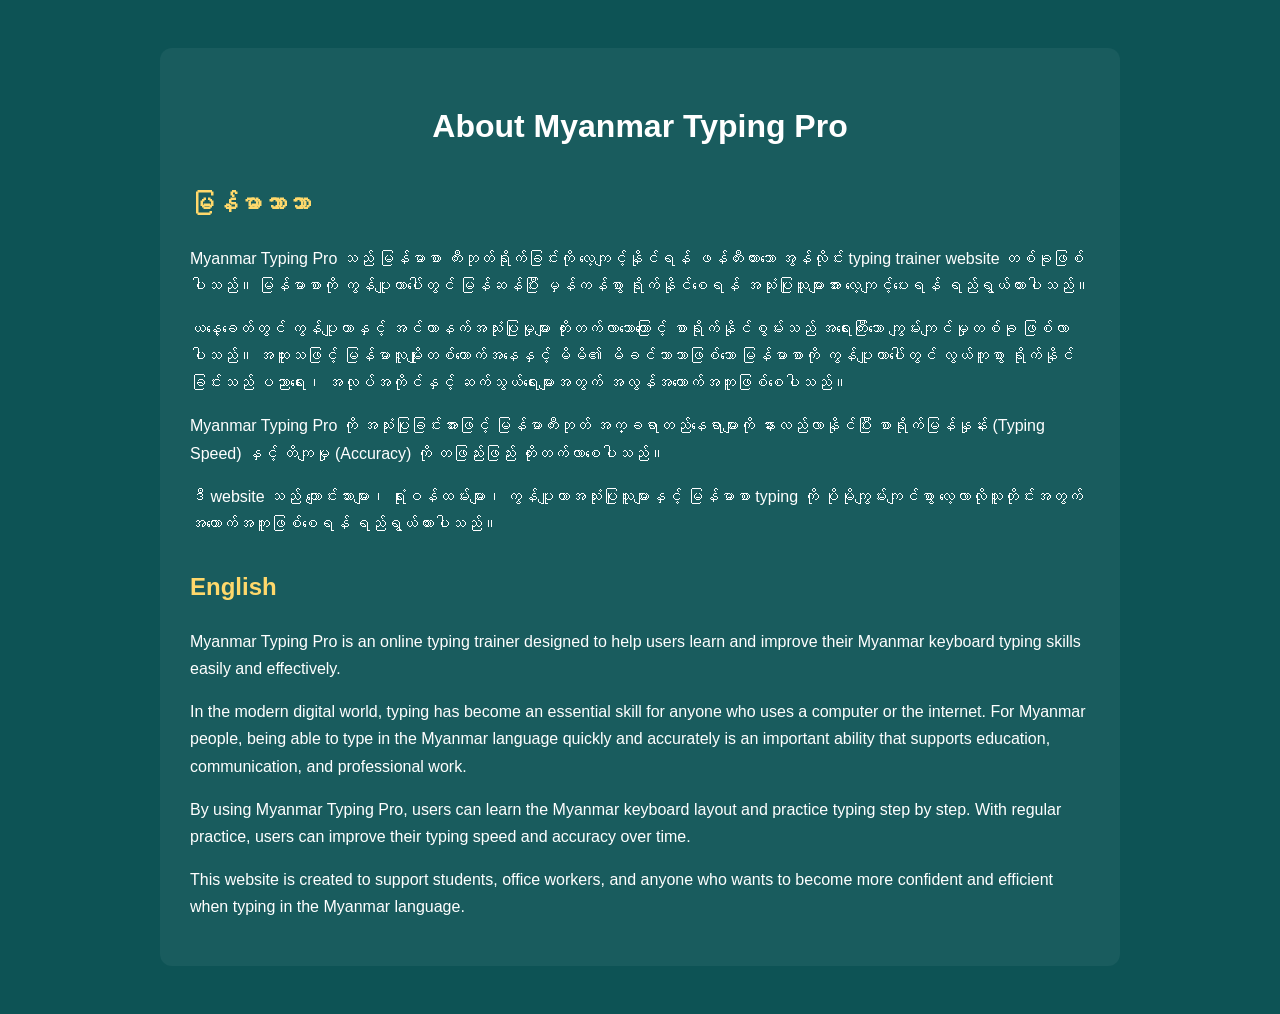
<file: about.html>
<!DOCTYPE html>
<html lang="en">
<head>
<meta charset="UTF-8">
<title>About - Myanmar Typing Pro</title>

<style>
body{
font-family: Arial, sans-serif;
background:#0d5355;
color:white;
padding:40px;
line-height:1.7;
}

.container{
max-width:900px;
margin:auto;
background:rgba(255,255,255,0.05);
padding:30px;
border-radius:12px;
}

h1{
text-align:center;
margin-bottom:30px;
}

h2{
margin-top:30px;
color:#ffd86b;
}

p{
margin-bottom:15px;
}

a{
color:#7cffc4;
}
</style>

</head>

<body>

<div class="container">

<h1>About Myanmar Typing Pro</h1>

<h2>မြန်မာဘာသာ</h2>

<p>
Myanmar Typing Pro သည် မြန်မာစာ ကီးဘုတ်ရိုက်ခြင်းကို လေ့ကျင့်နိုင်ရန်
ဖန်တီးထားသော အွန်လိုင်း typing trainer website တစ်ခုဖြစ်ပါသည်။
မြန်မာစာကို ကွန်ပျူတာပေါ်တွင် မြန်ဆန်ပြီး မှန်ကန်စွာ ရိုက်နိုင်စေရန်
အသုံးပြုသူများအား လေ့ကျင့်ပေးရန် ရည်ရွယ်ထားပါသည်။
</p>

<p>
ယနေ့ခေတ်တွင် ကွန်ပျူတာနှင့် အင်တာနက်အသုံးပြုမှုများ တိုးတက်လာသောကြောင့်
စာရိုက်နိုင်စွမ်းသည် အရေးကြီးသော ကျွမ်းကျင်မှုတစ်ခု ဖြစ်လာပါသည်။
အထူးသဖြင့် မြန်မာလူမျိုးတစ်ယောက်အနေနှင့်
မိမိ၏ မိခင်ဘာသာဖြစ်သော မြန်မာစာကို ကွန်ပျူတာပေါ်တွင်
လွယ်ကူစွာ ရိုက်နိုင်ခြင်းသည် ပညာရေး၊ အလုပ်အကိုင်နှင့်
ဆက်သွယ်ရေးများအတွက် အလွန်အထောက်အကူဖြစ်စေပါသည်။
</p>

<p>
Myanmar Typing Pro ကို အသုံးပြုခြင်းအားဖြင့်
မြန်မာကီးဘုတ် အက္ခရာတည်နေရာများကို နားလည်လာနိုင်ပြီး
စာရိုက်မြန်နှုန်း (Typing Speed) နှင့် တိကျမှု (Accuracy)
ကို တဖြည်းဖြည်း တိုးတက်လာစေပါသည်။
</p>

<p>
ဒီ website သည် ကျောင်းသားများ၊
ရုံးဝန်ထမ်းများ၊ ကွန်ပျူတာအသုံးပြုသူများနှင့်
မြန်မာစာ typing ကို ပိုမိုကျွမ်းကျင်စွာ လေ့လာလိုသူတိုင်းအတွက်
အထောက်အကူဖြစ်စေရန် ရည်ရွယ်ထားပါသည်။
</p>


<h2>English</h2>

<p>
Myanmar Typing Pro is an online typing trainer designed to help users learn
and improve their Myanmar keyboard typing skills easily and effectively.
</p>

<p>
In the modern digital world, typing has become an essential skill for anyone
who uses a computer or the internet. For Myanmar people, being able to type
in the Myanmar language quickly and accurately is an important ability that
supports education, communication, and professional work.
</p>

<p>
By using Myanmar Typing Pro, users can learn the Myanmar keyboard layout
and practice typing step by step. With regular practice, users can improve
their typing speed and accuracy over time.
</p>

<p>
This website is created to support students, office workers,
and anyone who wants to become more confident and efficient
when typing in the Myanmar language.
</p>

</div>

</body>
</html>
</file>
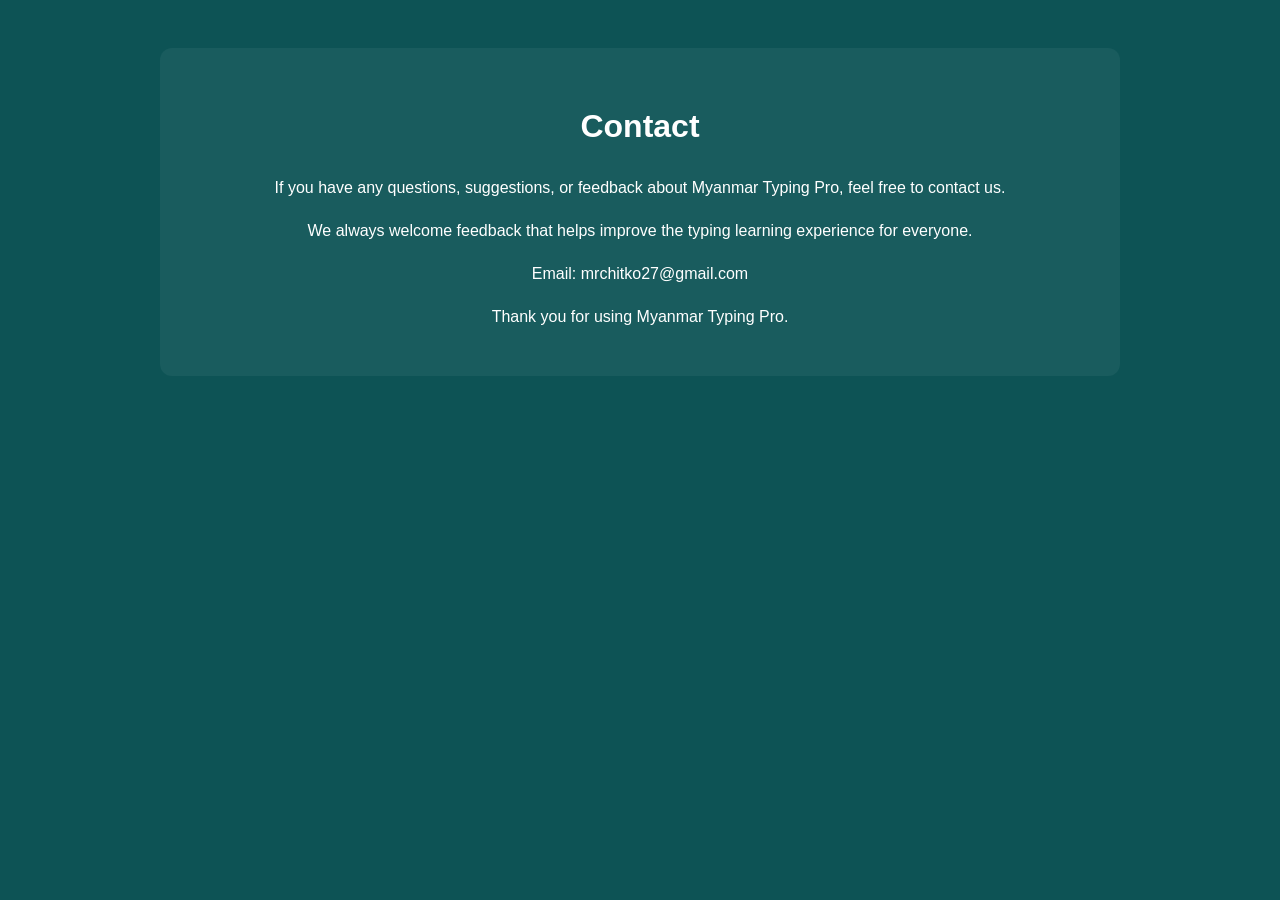
<file: contact.html>
<!DOCTYPE html>
<html lang="en">
<head>
<meta charset="UTF-8">
<title>Contact - Myanmar Typing Pro</title>

<style>
body{
font-family: Arial, sans-serif;
background:#0d5355;
color:white;
padding:40px;
line-height:1.7;
}

.container{
max-width:900px;
margin:auto;
background:rgba(255,255,255,0.05);
padding:30px;
border-radius:12px;
text-align:center;
}

h1{
margin-bottom:20px;
}

p{
margin-bottom:15px;
}
</style>

</head>

<body>

<div class="container">

<h1>Contact</h1>

<p>
If you have any questions, suggestions, or feedback
about Myanmar Typing Pro, feel free to contact us.
</p>

<p>
We always welcome feedback that helps improve
the typing learning experience for everyone.
</p>

<p>
Email: mrchitko27@gmail.com
</p>

<p>
Thank you for using Myanmar Typing Pro.
</p>

</div>

</body>
</html>
</file>
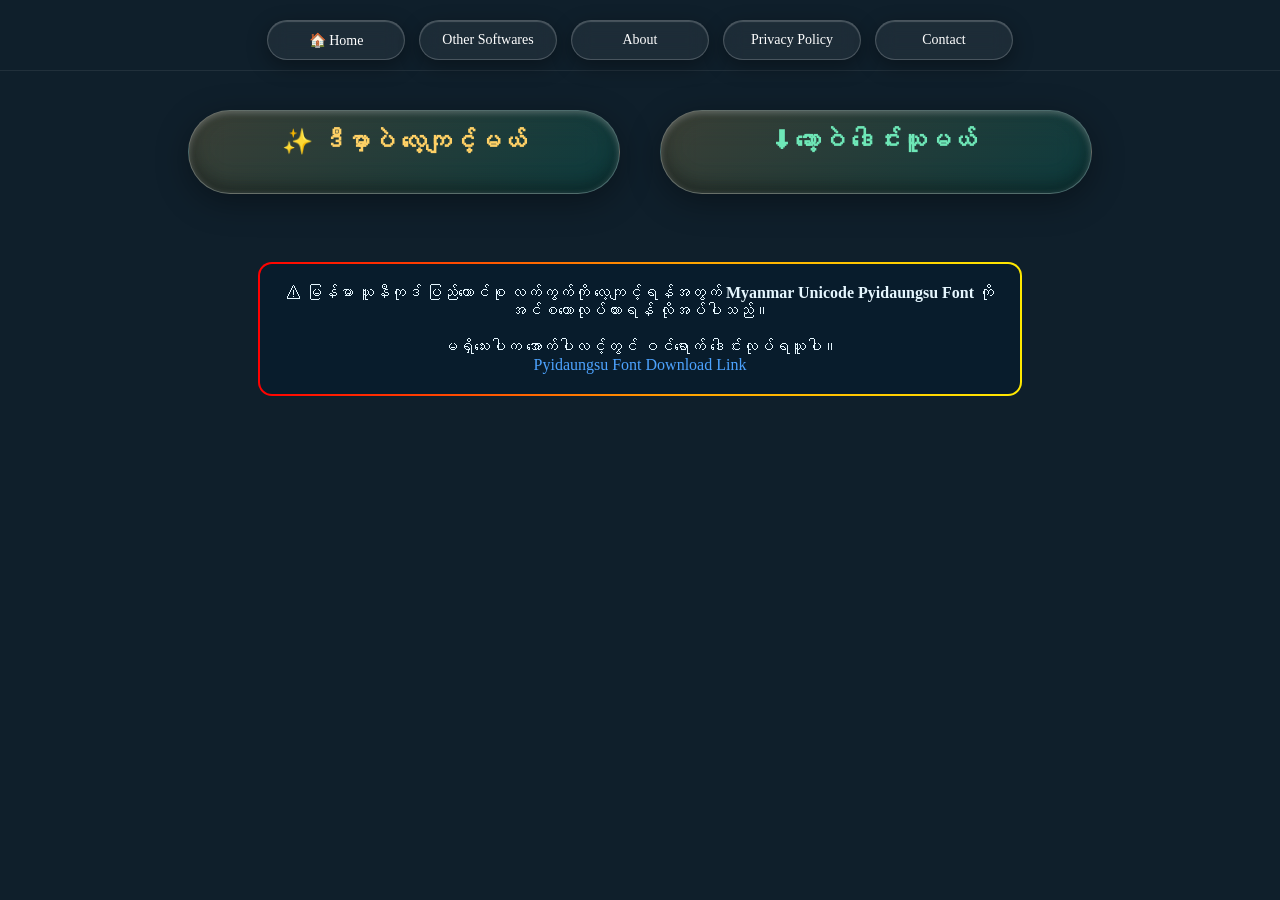
<file: home.html>
<!DOCTYPE html>
<html>
<head>
<meta charset="UTF-8">
<link rel="stylesheet" href="home.css">
<title>Home - Myanmar Typing</title>
<meta name="viewport" content="width=1200, initial-scale=0.3">
</head>

<body>

<!-- ===== NAV BAR ===== -->
<div class="top-nav">

<a href="home.html" class="glass-pill">🏠 Home</a>

<a href="software.html" class="glass-pill">Other Softwares</a>

<a href="about.html" class="glass-pill">About</a>

<a href="privacy.html" class="glass-pill">Privacy Policy</a>

<a href="contact.html" class="glass-pill">Contact</a>

</div>


<!-- ===== HOME BUTTONS ===== -->
<div class="home-buttons">

<a href="index.html" class="glass-btn">
<span style="
color:#FFD166;
animation: glowPulse 2.5s ease-in-out infinite;
">
✨ ဒီမှာပဲ လေ့ကျင့်မယ်
</span>
</a>

<a href="https://drive.google.com/uc?export=download&id=1_rmaV4hfcIqd136WI9bLMX8tNoJyigbe"
class="glass-btn">
<span style="
color:#6EE7B7;
animation: glowPulse 2.5s ease-in-out infinite;
">
⬇ ဆော့ဝဲ ဒေါင်းယူမယ်
</span>
</a>

</div>


<div class="font-notice">
⚠ မြန်မာ ယူနီကုဒ် ပြည်ထောင်စု လက်ကွက်ကို လေ့ကျင့်ရန်အတွက် 
<b>Myanmar Unicode Pyidaungsu Font</b> ကို အင်စတောလုပ်ထားရန် လိုအပ်ပါသည်။
<br><br>
မရှိသေးပါက အောက်ပါလင့်တွင် ဝင်ရောက် ဒေါင်းလုပ်ရယူပါ။
<br>
<a href="https://myanmar.gov.mm/en/-/pyidaungsu-fonts-and-keyboards" target="_blank">
Pyidaungsu Font Download Link
</a>
</div>

</body>
</html>
</file>
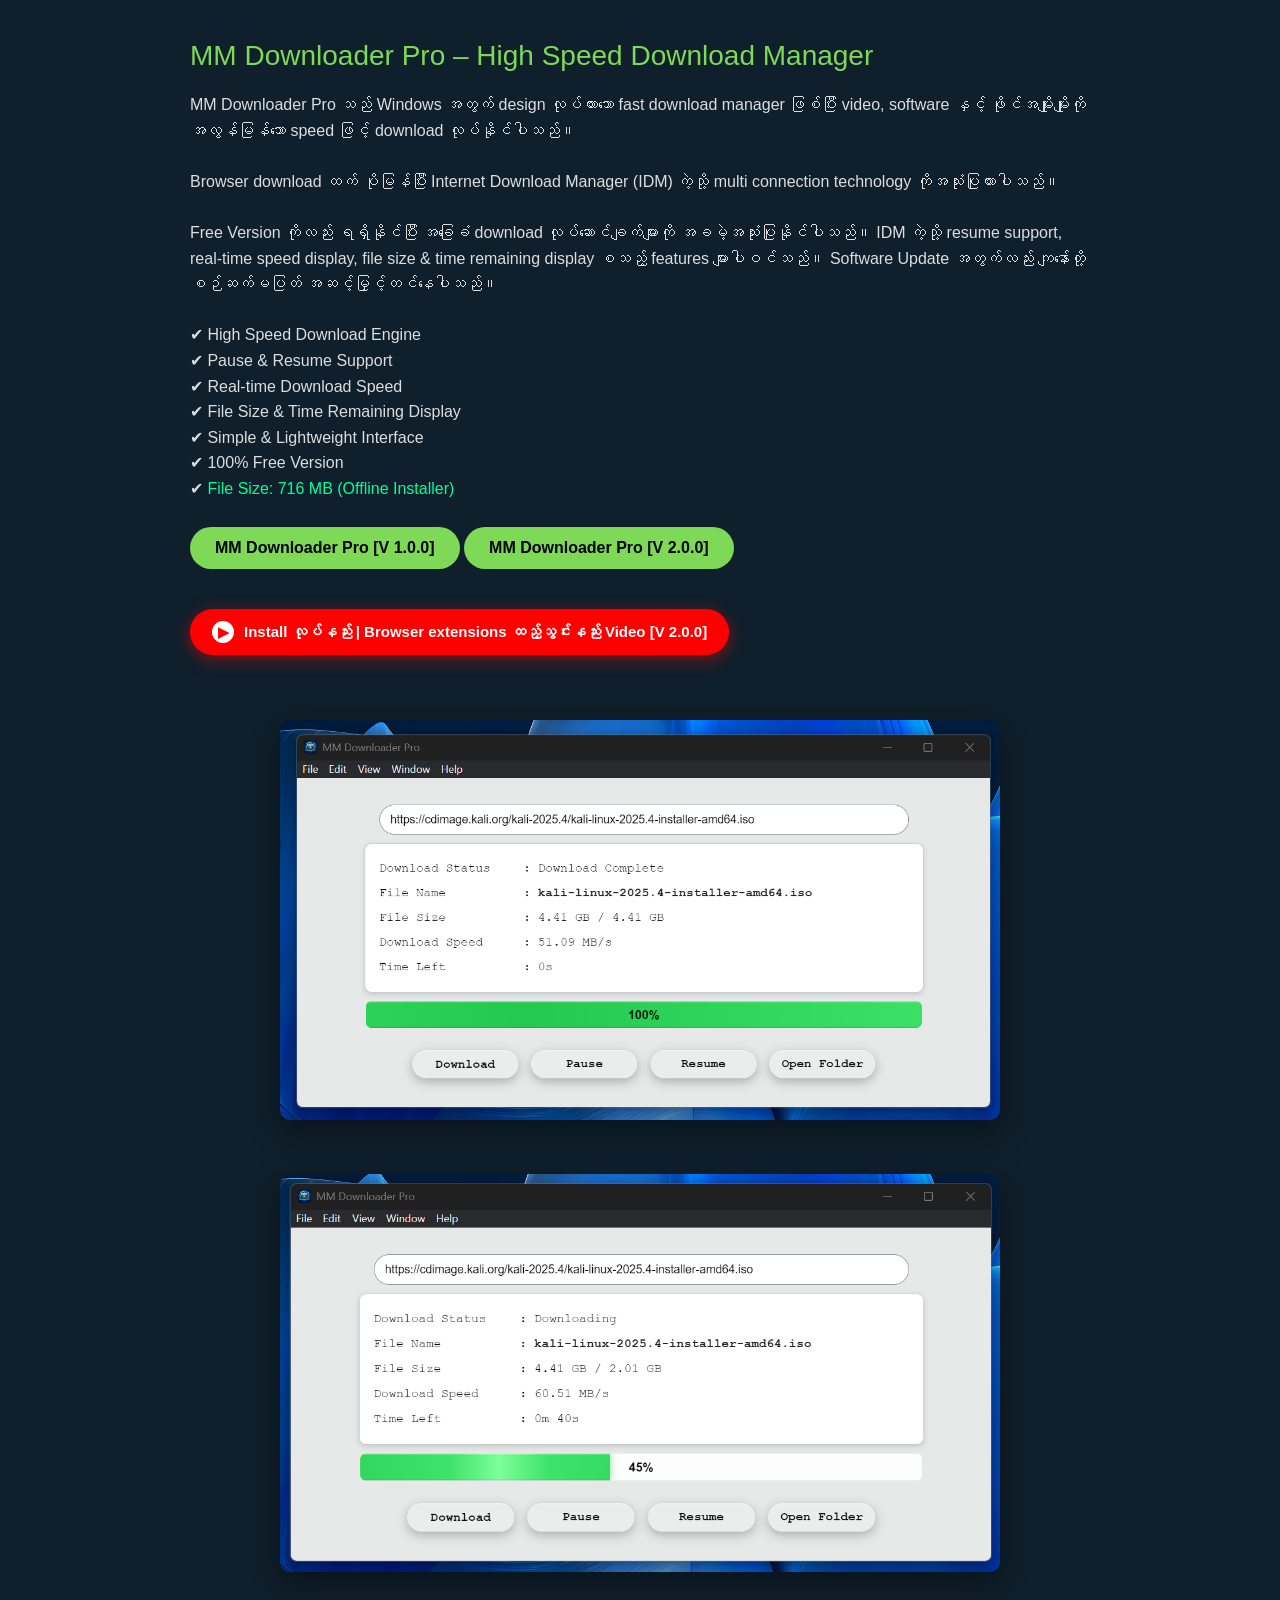
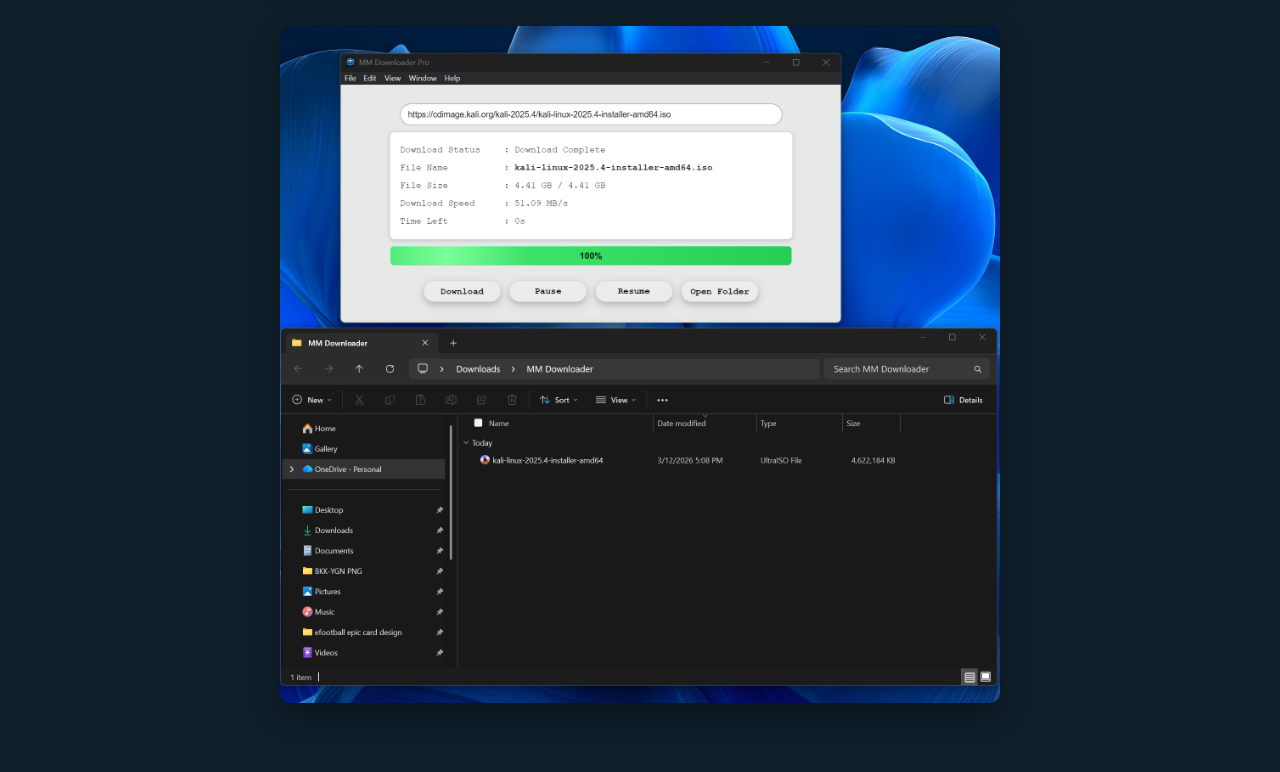
<file: mm-downloader.html>
<!DOCTYPE html>
<html>

<head>

<meta charset="UTF-8">
<title>MM Downloader Pro</title>

<style>

body{
background:#0f1f2b;
font-family:Arial;
color:#ddd;
margin:0;
}

.container{
width:900px;
margin:40px auto;
}

.title{
font-size:28px;
color:#7ed957;
margin-bottom:20px;
}

.desc{
line-height:1.6;
margin-bottom:25px;
}

.download-btn{
display:inline-block;
padding:12px 25px;
background:#7ed957;
color:#000;
border-radius:25px;
text-decoration:none;
font-weight:bold;
margin-bottom:40px;
}

.download-btn:hover{
background:#6ad13f;
}

.preview-images{
text-align:center;
margin-top:40px;
}

.preview-images img{
width:80%;
max-width:750px;
margin:25px 0;
border-radius:10px;
box-shadow:0 10px 30px rgba(0,0,0,0.4);
}

.youtube-btn {
  display: inline-flex;
  align-items: center;
  gap: 10px;

  padding: 12px 22px;
  border-radius: 30px;
  text-decoration: none;
  font-weight: bold;
  font-size: 15px;

  background: #ff0000; /* YouTube red */
  color: #ffffff;

  box-shadow: 0 4px 15px rgba(255, 0, 0, 0.5);
  transition: all 0.3s ease;
}

/* ▶ Play Icon */
.youtube-btn::before {
  content: "▶";
  font-size: 14px;
  background: white;
  color: red;
  border-radius: 50%;
  width: 22px;
  height: 22px;
  display: flex;
  align-items: center;
  justify-content: center;
}

/* Hover Effect */
.youtube-btn:hover {
  background: #cc0000;
  transform: scale(1.06);
  box-shadow: 0 6px 20px rgba(255, 0, 0, 0.8);
}

</style>

</head>

<body>

<div class="container">

<div class="title">
MM Downloader Pro – High Speed Download Manager
</div>

<div class="desc">

MM Downloader Pro သည် Windows အတွက် design လုပ်ထားသော 
fast download manager ဖြစ်ပြီး video, software နှင့် 
ဖိုင်အမျိုးမျိုးကို အလွန်မြန်သော speed ဖြင့် download 
လုပ်နိုင်ပါသည်။ <br><br>

Browser download ထက် ပိုမြန်ပြီး Internet Download Manager (IDM) 
ကဲ့သို့ multi connection technology ကိုအသုံးပြုထားပါသည်။<br><br>

Free Version ကိုလည်း ရရှိနိုင်ပြီး အခြေခံ download လုပ်ဆောင်ချက်များကို အခမဲ့အသုံးပြုနိုင်ပါသည်။
IDM ကဲ့သို့ resume support, real-time speed display, file size & time remaining display စသည့် features များပါဝင်သည်။
Software Update အတွက်လည်း ကျနော်တို့ စဉ်ဆက်မပြတ် အဆင့်မြှင့်တင်နေပါသည်။

<br><br>

✔ High Speed Download Engine<br>
✔ Pause & Resume Support<br>
✔ Real-time Download Speed<br>
✔ File Size & Time Remaining Display<br>
✔ Simple & Lightweight Interface<br>
✔ 100% Free Version<br>
✔ <span style="color:#00ff9c;">File Size: 716 MB (Offline Installer)</span>

</div>

<a href="https://drive.google.com/uc?export=download&id=1lP50X_o3uq0ZL5q5q9JuJtkMjWdxWrqz" class="download-btn"> MM Downloader Pro [V 1.0.0]</a>
<a href="https://drive.google.com/uc?export=download&id=1Z-JNmo8ojhUxQ-ewLIN3v6uMKMLwKwaH" class="download-btn"> MM Downloader Pro [V 2.0.0]</a> <br>
<a href="https://youtu.be/ddkMKx0gPOo" class="youtube-btn">
  Install လုပ်နည်း | Browser extensions ထည့်သွင်းနည်း Video [V 2.0.0]
</a>



<div class="preview-images">

<img src="img/001.png">
<img src="img/002.png">
<img src="img/003.png">

</div>

</div>

</body>
</html>
</file>
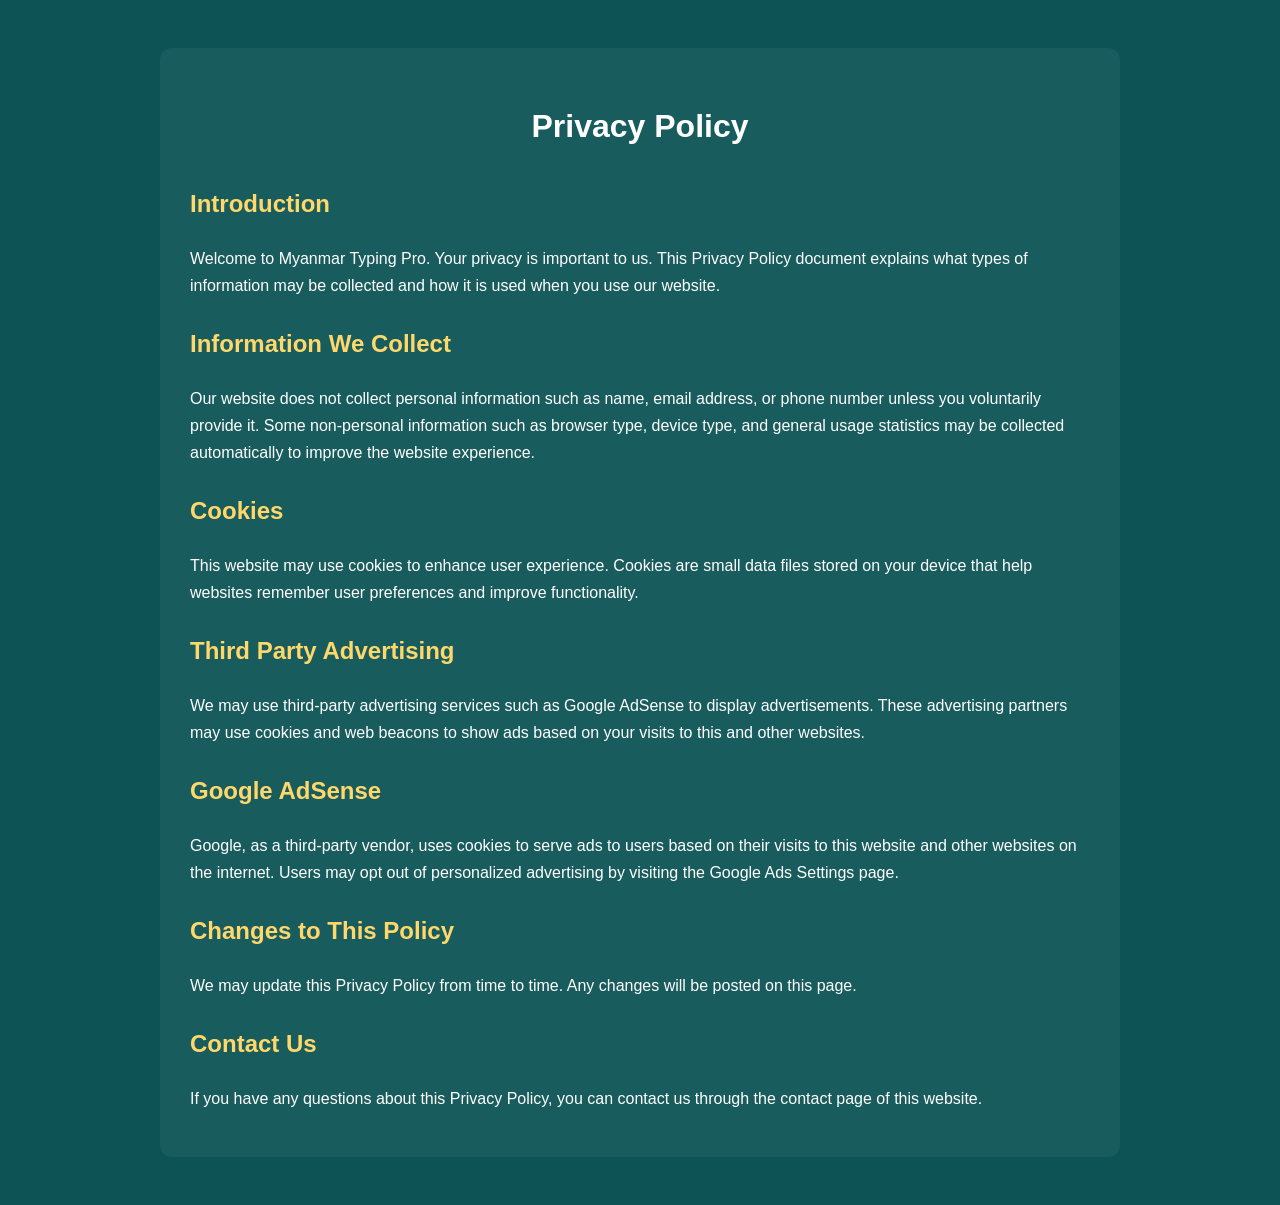
<file: privacy.html>
<!DOCTYPE html>
<html lang="en">
<head>
<meta charset="UTF-8">
<title>Privacy Policy - Myanmar Typing Pro</title>

<style>
body{
font-family: Arial, sans-serif;
background:#0d5355;
color:white;
padding:40px;
line-height:1.7;
}

.container{
max-width:900px;
margin:auto;
background:rgba(255,255,255,0.05);
padding:30px;
border-radius:12px;
}

h1{
text-align:center;
margin-bottom:30px;
}

h2{
margin-top:25px;
color:#ffd86b;
}

p{
margin-bottom:15px;
}
</style>

</head>

<body>

<div class="container">

<h1>Privacy Policy</h1>

<h2>Introduction</h2>

<p>
Welcome to Myanmar Typing Pro. Your privacy is important to us.
This Privacy Policy document explains what types of information
may be collected and how it is used when you use our website.
</p>

<h2>Information We Collect</h2>

<p>
Our website does not collect personal information such as name,
email address, or phone number unless you voluntarily provide it.
Some non-personal information such as browser type, device type,
and general usage statistics may be collected automatically
to improve the website experience.
</p>

<h2>Cookies</h2>

<p>
This website may use cookies to enhance user experience.
Cookies are small data files stored on your device that help
websites remember user preferences and improve functionality.
</p>

<h2>Third Party Advertising</h2>

<p>
We may use third-party advertising services such as
Google AdSense to display advertisements.
These advertising partners may use cookies and web beacons
to show ads based on your visits to this and other websites.
</p>

<h2>Google AdSense</h2>

<p>
Google, as a third-party vendor, uses cookies to serve ads
to users based on their visits to this website and other
websites on the internet. Users may opt out of personalized
advertising by visiting the Google Ads Settings page.
</p>

<h2>Changes to This Policy</h2>

<p>
We may update this Privacy Policy from time to time.
Any changes will be posted on this page.
</p>

<h2>Contact Us</h2>

<p>
If you have any questions about this Privacy Policy,
you can contact us through the contact page of this website.
</p>

</div>

</body>
</html>
</file>
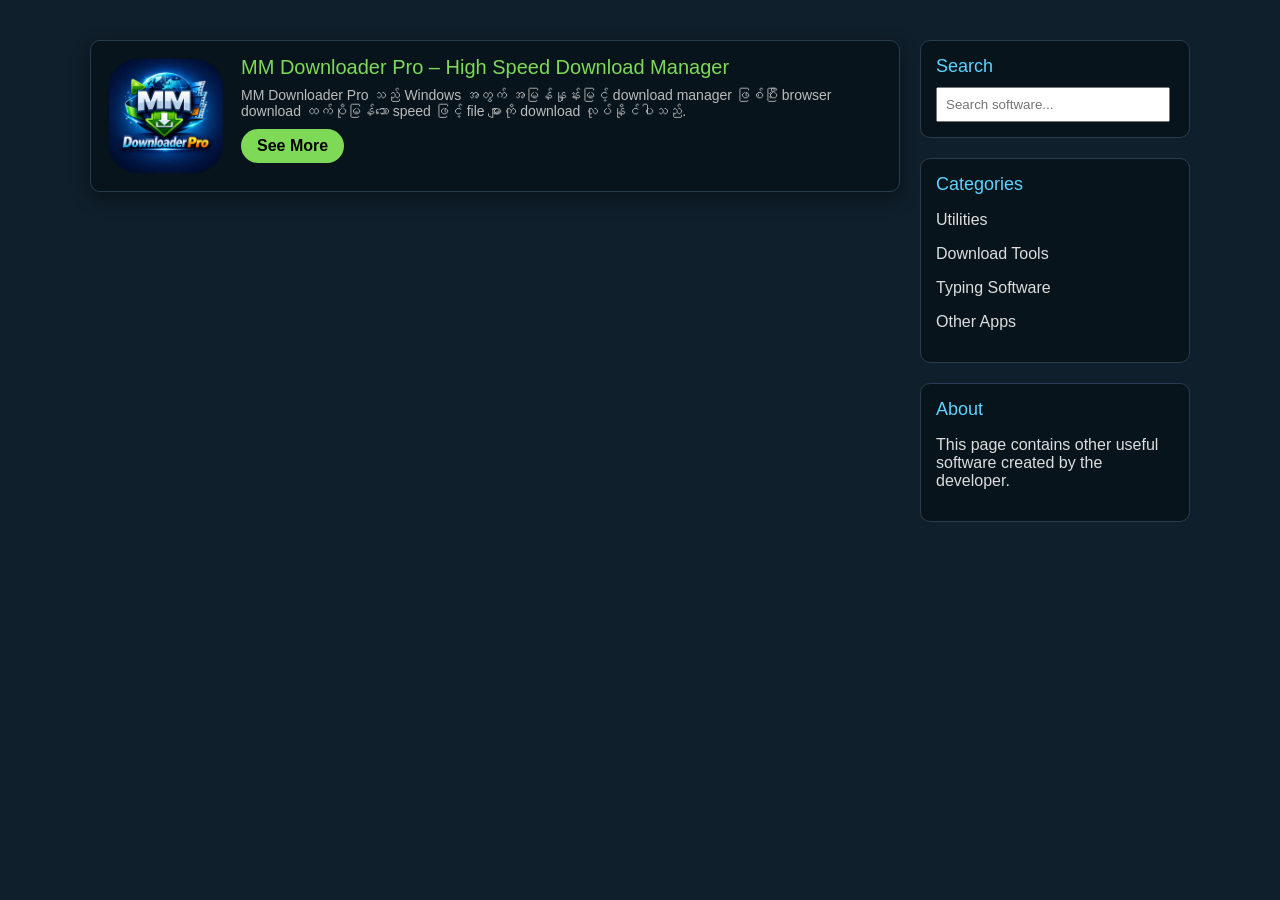
<file: software.html>
<!DOCTYPE html>
<html>
<head>
<meta charset="UTF-8">
<title>Other Software</title>

<style>

body{
background:#0f1f2b;
font-family:Arial;
margin:0;
color:#ddd;
}

/* page container */

.container{
width:1100px;
margin:40px auto;
display:flex;
gap:20px;
}

/* left posts */

.posts{
flex:3;
}

/* sidebar */

.sidebar{
flex:1;
}

/* software post */

.post{

display:flex;
gap:15px;

background:#08141c;

border:1px solid #2a3c4f;

border-radius:10px;

padding:15px;

margin-bottom:20px;

box-shadow:0 6px 18px rgba(0,0,0,0.4);

}

/* image */

.post img{

width:120px;
height:120px;
object-fit:cover;

border-radius:6px;

}

/* title */

.post-title{

font-size:20px;
color:#7ed957;
margin-bottom:8px;

}

/* description */

.post-desc{

font-size:14px;
color:#bbb;
margin-bottom:10px;

}

/* download button */

.download-btn{

display:inline-block;

padding:8px 16px;

border-radius:20px;

background:#7ed957;

color:#000;

text-decoration:none;

font-weight:bold;

}

/* sidebar box */

.side-box{

background:#08141c;

border:1px solid #2a3c4f;

border-radius:10px;

padding:15px;

margin-bottom:20px;

}

/* sidebar title */

.side-title{

font-size:18px;
margin-bottom:10px;
color:#5fd3ff;

}

</style>
</head>

<body>

<div class="container">

<!-- LEFT SIDE -->

<div class="posts">


<div class="post">

<img src="img/mmd.png" alt="MM Downloader Pro">

<div>

<div class="post-title">
MM Downloader Pro – High Speed Download Manager
</div>

<div class="post-desc">
MM Downloader Pro သည် Windows အတွက် အမြန်နှုန်းမြင့် download manager ဖြစ်ပြီး 
browser download ထက်ပိုမြန်သော speed ဖြင့် file များကို download လုပ်နိုင်ပါသည်.
</div>

<a href="mm-downloader.html" class="download-btn">
See More
</a>

</div>

</div>


</div>


<!-- RIGHT SIDEBAR -->

<div class="sidebar">


<div class="side-box">

<div class="side-title">
Search
</div>

<input type="text" placeholder="Search software..." style="width:90%;padding:8px">

</div>


<div class="side-box">

<div class="side-title">
Categories
</div>

<p>Utilities</p>
<p>Download Tools</p>
<p>Typing Software</p>
<p>Other Apps</p>

</div>


<div class="side-box">

<div class="side-title">
About
</div>

<p>
This page contains other useful software created by the developer.
</p>

</div>


</div>

</div>

</body>
</html>
</file>
<file: home.css>
/* =====================================================
   HOME PAGE LAYOUT
===================================================== */

html{
  height:100%;
}

body{
  min-height:100vh;
  display:flex;
  flex-direction:column;
  background-color:#0f1f2b;
  color: white;
  margin: 0;
  overflow: hidden;
}

a{
  color:#4da3ff;
  text-decoration:none;
  transition:0.2s;
}

/* =====================================================
   HOME BUTTONS
===================================================== */

.home-container{
  min-height:100vh;
  display:flex;
  flex-direction:column;
  justify-content:center;
  align-items:center;
}

.home-buttons{
  display:flex;
  justify-content:center;
  align-items:center;
  gap:40px;
  padding:30px;
  margin-top:80px;
  flex-wrap:wrap;
}

/* =====================================================
   GLASS BUTTON
===================================================== */

.glass-btn{
  width:350px;
  height:50px;
  position:relative;

  padding:16px 40px;
  border-radius:50px;

  font-size:25px;
  font-weight:600;
  text-decoration:none;
  color:#fff;
  text-align:center;

  backdrop-filter:blur(18px);
  -webkit-backdrop-filter:blur(18px);

  background:linear-gradient(
    135deg,
    rgba(255,209,102,0.18),
    rgba(4,186,144,0.18)
  );

  border:1px solid rgba(255,255,255,0.25);

  box-shadow:
    inset 0 2px 6px rgba(255,255,255,0.25),
    inset 0 -8px 18px rgba(0,0,0,0.35),
    0 8px 32px rgba(0,0,0,0.35);

  transition:all .5s cubic-bezier(.22,1,.36,1);
  overflow:hidden;
}

/* shine effect */
.glass-btn::before{
  content:"";
  position:absolute;
  top:0;
  left:-75%;
  width:50%;
  height:100%;

  background:linear-gradient(
    120deg,
    rgba(255,209,102,0.4),
    rgba(4,186,144,0.3),
    rgba(255,255,255,0.15)
  );

  transform:skewX(-25deg);
  transition:1.4s ease;
}

.glass-btn:hover::before{
  left:130%;
}

/* hover */
.glass-btn:hover{
  transform:translateY(-6px) scale(1.02);
}

/* =====================================================
   GLOW TEXT
===================================================== */

@keyframes glowPulse{
  0%{ text-shadow:0 0 5px rgba(255,209,102,0.3); }
  50%{ text-shadow:0 0 20px rgba(255,209,102,0.8); }
  100%{ text-shadow:0 0 5px rgba(255,209,102,0.3); }
}

/* =====================================================
   FONT NOTICE
===================================================== */

.font-notice{
  position:relative;
  margin:40px auto;
  padding:20px;
  max-width:720px;

  color:#e6f7ff;
  background:#081c2c;

  border-radius:12px;
  text-align:center;
}

/* rainbow border */
.font-notice::before{
  content:"";
  position:absolute;
  inset:-2px;
  border-radius:14px;

  background:linear-gradient(
    90deg,
    red,
    orange,
    yellow,
    lime,
    cyan,
    blue,
    violet,
    red
  );

  background-size:400%;
  animation:rainbowMove 6s linear infinite;

  z-index:-1;
}

.font-notice::after{
  content:"";
  position:absolute;
  inset:2px;
  background:#081c2c;
  border-radius:10px;
  z-index:-1;
}

@keyframes rainbowMove{
  0%{background-position:0%}
  100%{background-position:400%}
}

/* =====================================================
   INFO CARDS
===================================================== */

.info-section{
    position:absolute;
    bottom:40px;

    width:90%;
    max-width:1100px;
    left:0;
    right:0;
    margin:auto;

    display:flex;
    justify-content:center;
    gap:30px;
    flex-wrap:wrap;
}

.info-card{
  width:300px;
  max-width:100%;
  padding:22px;

  background:#08141c;
  border:1px solid #345;
  border-radius:14px;

  color:#ccc;
  font-size:14px;
  line-height:1.6;

  box-shadow:
    0 8px 20px rgba(0,0,0,0.35),
    0 0 15px rgba(95,211,255,0.12);

  transition:.25s;
}

.info-card h3{
  color:#5fd3ff;
  margin-bottom:10px;
}

.info-card:hover{
  transform:translateY(-6px);
}

.top-nav{

position:fixed;
top:18px;
left:30px;

display:flex;
align-items:center;
gap:20px;

z-index:1000;

}

/* ===== LIQUID GLASS HOME BUTTON ===== */

.top-nav{

position:absolute;
top:10px;
left:0;
width:100%;
height:60px;

display:flex;
align-items:center;
justify-content:center;
gap:14px;

border-bottom:1px solid rgba(255,255,255,0.08);

}


/* ===== LIQUID GLASS BUTTON ===== */

.glass-pill{

display:flex;
align-items:center;
justify-content:center;   /* ← စာကို အလယ်ထားပေးမယ့် line */
gap:6px;

padding:0 18px;

border-radius:30px;
width:100px;
height:38px;
text-align:center;

color:white;
text-decoration:none;
font-size:14px;

background:rgba(255,255,255,0.06);

backdrop-filter:blur(10px);
-webkit-backdrop-filter:blur(10px);

border:1px solid rgba(255,255,255,0.2);

box-shadow:
0 6px 20px rgba(0,0,0,0.35),
inset 0 1px 1px rgba(255,255,255,0.2);

transition:0.25s;

}


/* hover effect */

.glass-pill:hover{

transform:translateY(-2px);

background:rgba(255,255,255,0.1);

box-shadow:
0 10px 25px rgba(0,0,0,0.4),
inset 0 1px 2px rgba(255,255,255,0.25);

}
</file>
